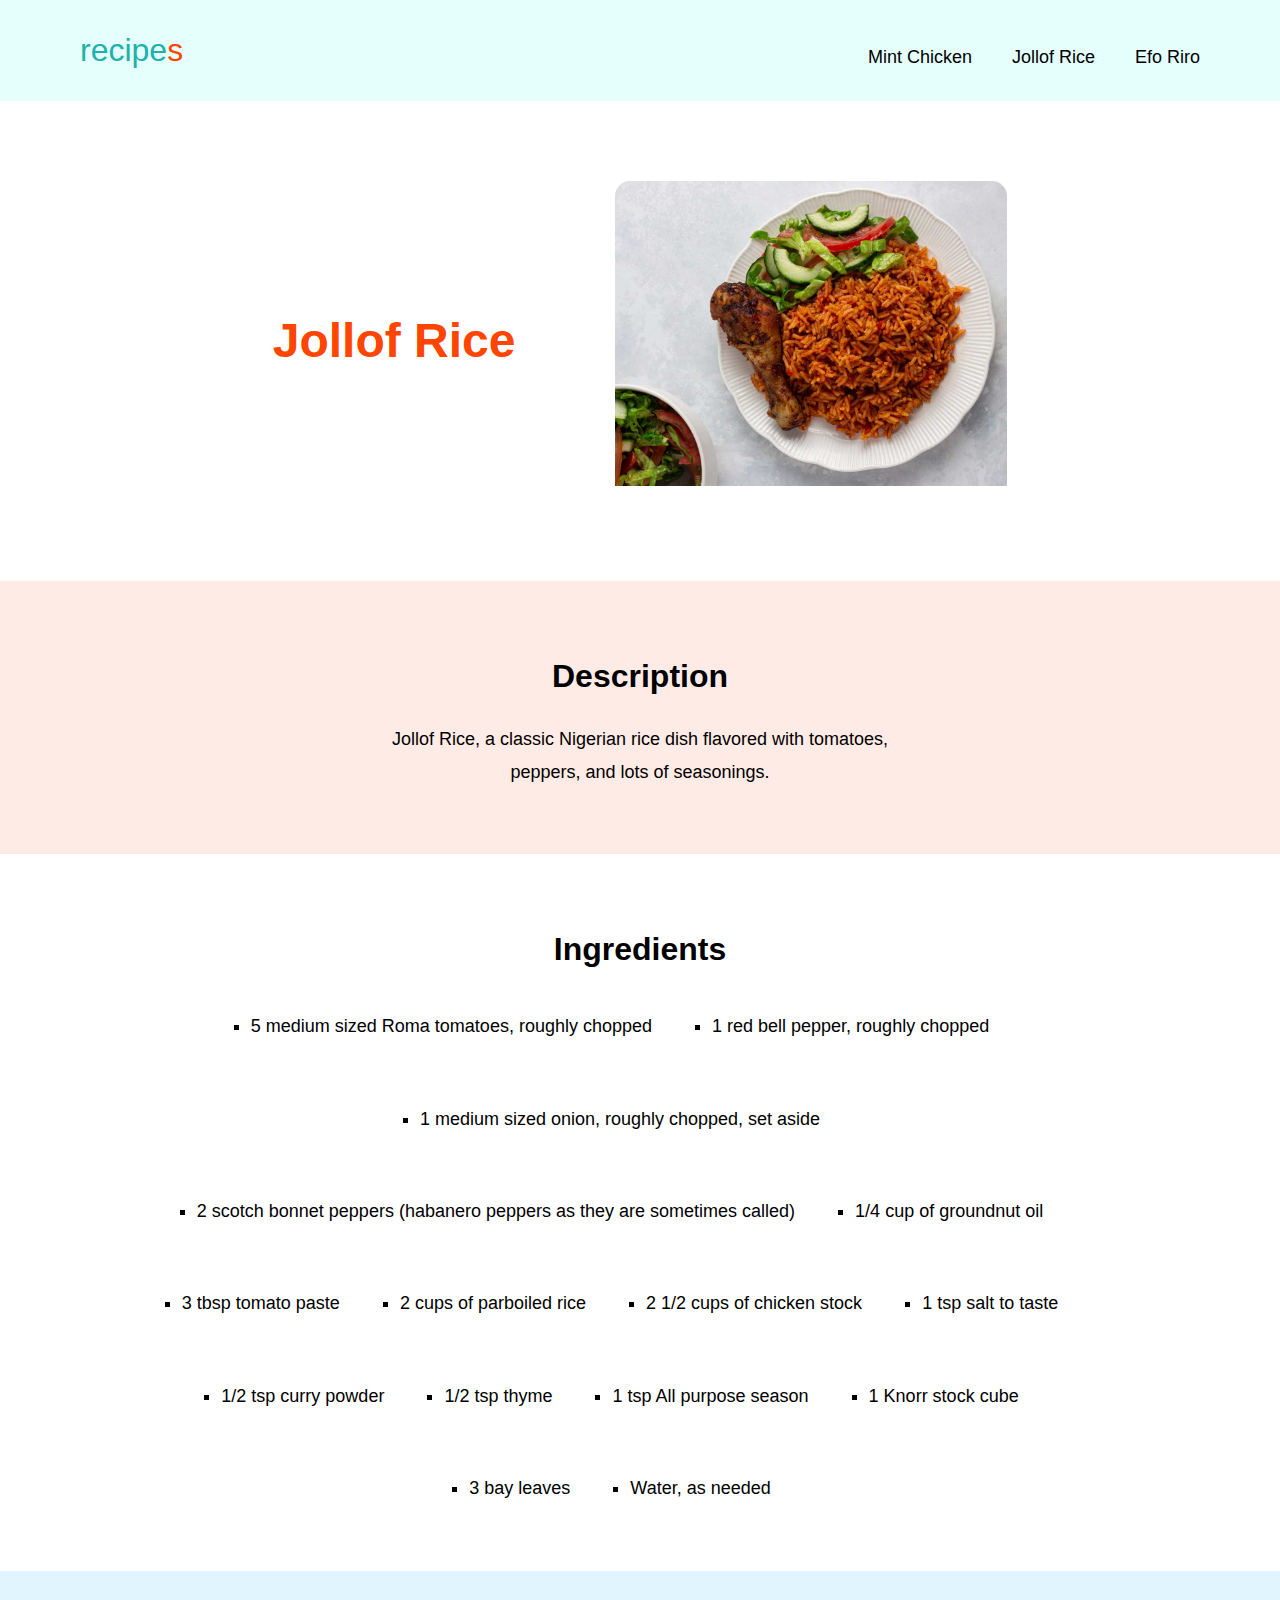
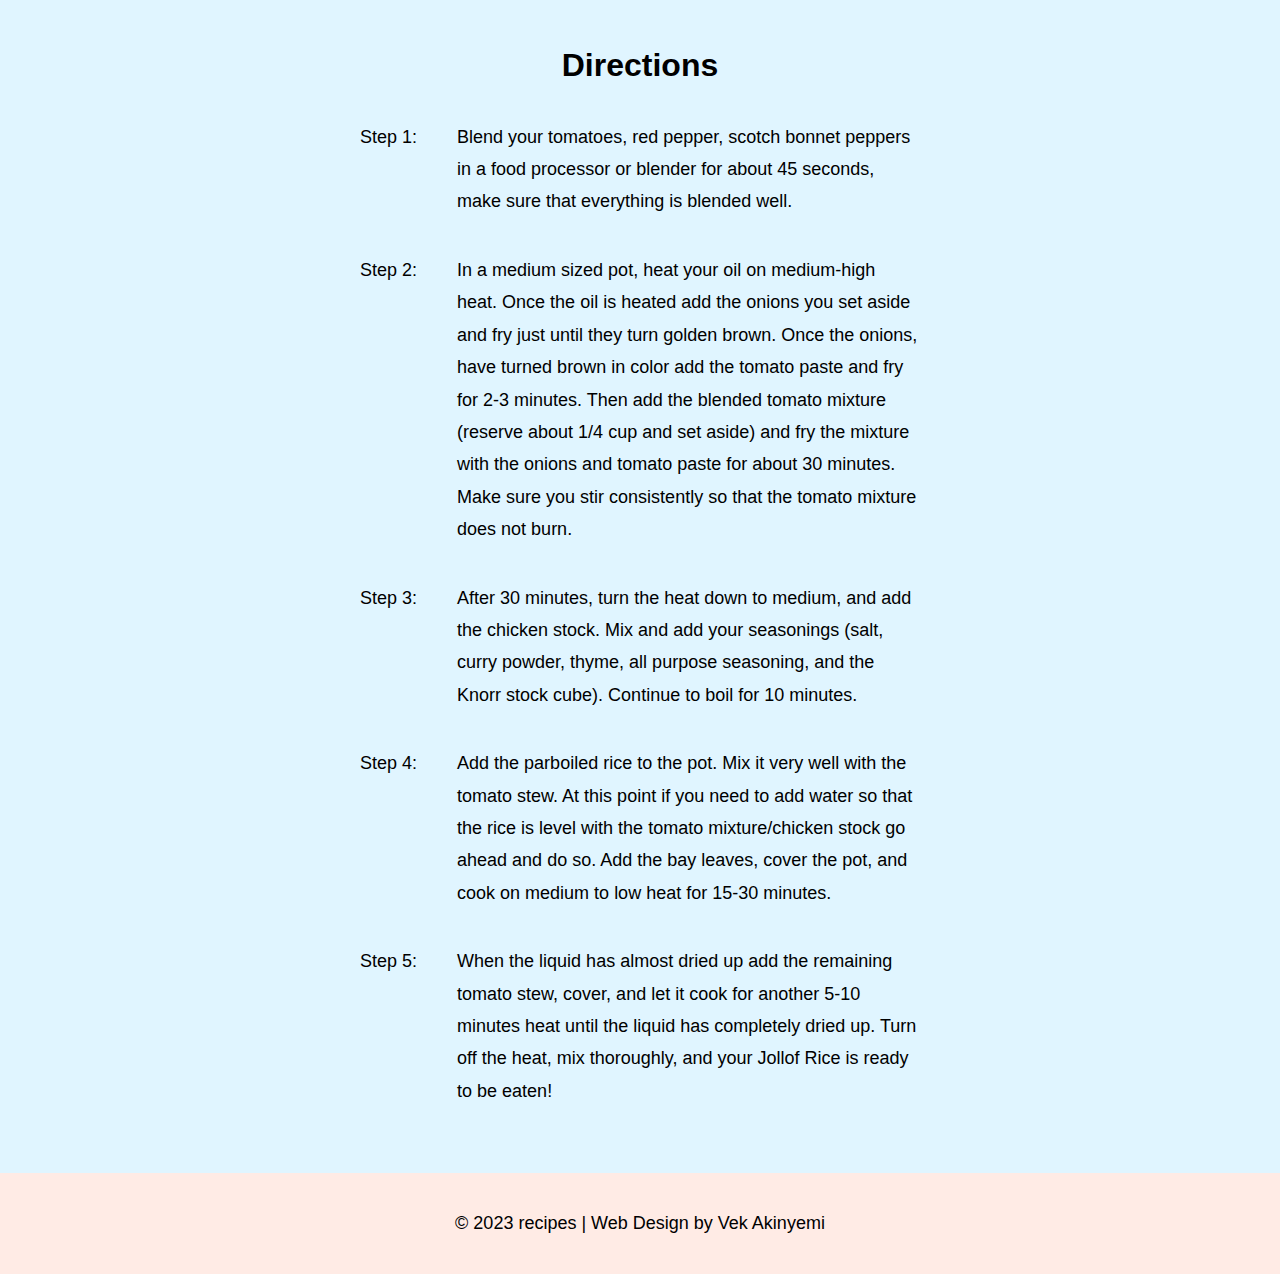
<file: jollof-rice.html>
<!DOCTYPE html>
<html lang="en">
<head>
    <meta charset="UTF-8">
    <meta http-equiv="X-UA-Compatible" content="IE=edge">
    <meta name="viewport" content="width=device-width, initial-scale=1.0">
    <link rel="stylesheet" href="style.css">
    <title>Recipe Two</title>
</head>
<body>
    <nav>
        <a href="index.html" class="logo">
           recipe<span>s</span> 
        </a>
        <ul>
            <li><a href="mint-chicken.html">Mint Chicken</a></li>
            <li><a href="jollof-rice.html">Jollof Rice</a></li>
            <li><a href="efo-riro.html">Efo Riro</a></li>
        </ul>
    </nav>

    <div class="inner-container">
        <h1 class="main-heading">Jollof Rice</h1>
        <img class="chicken-img" src="Images/jollof rice.png" alt="Plated jollof rice with chicken">
    </div>

    <div class="description">
        <h2>Description</h2>
        <p>Jollof Rice, a classic Nigerian rice dish flavored with tomatoes, 
            peppers, and lots of seasonings.
        </p>
    </div>

    <div class="ingredients">
        <h2>Ingredients</h2>
        <ul class="ingredient-lists">
            <li>5 medium sized Roma tomatoes, roughly chopped</li>
            <li>1 red bell pepper, roughly chopped</li>
            <li>1 medium sized onion, roughly chopped, set aside</li>
            <li>2 scotch bonnet peppers (habanero peppers as they are sometimes called)</li>
            <li>1/4 cup of groundnut oil</li>
            <li>3 tbsp tomato paste</li>
            <li>2 cups of parboiled rice</li>
            <li>2 1/2 cups of chicken stock</li>
            <li>1 tsp salt to taste</li>
            <li>1/2 tsp curry powder</li>
            <li>1/2 tsp thyme</li>
            <li>1 tsp All purpose season</li>
            <li>1 Knorr stock cube</li>
            <li>3 bay leaves</li>
            <li>Water, as needed</li>
        </ul>
    </div>

    <div class="directions">
        <h2>Directions</h2>

        <div class="direction-container">
            <p class="item1">Step 1:</p>
            <p class="item2">Blend your tomatoes, red pepper, scotch bonnet peppers in a food processor or blender for about 45 seconds, 
                make sure that everything is blended well.
            </p>
        </div>

        <div class="direction-container">
            <p class="item1">Step 2:</p>
            <p class="item2">In a medium sized pot, heat your oil on medium-high heat. 
                Once the oil is heated add the onions you set aside and fry just until they turn golden brown. 
                Once the onions, have turned brown in color add the tomato paste and fry for 2-3 minutes. 
                Then add the blended tomato mixture (reserve about 1/4 cup and set aside) 
                and fry the mixture with the onions and tomato paste for about 30 minutes. 
                Make sure you stir consistently so that the tomato mixture does not burn.
            </p>
        </div>
        
        <div class="direction-container">
            <p class="item1">Step 3:</p>
            <p class="item2">After 30 minutes, turn the heat down to medium, and add the chicken stock. 
                Mix and add your seasonings (salt, curry powder, thyme, all purpose seasoning, 
                and the Knorr stock cube). Continue to boil for 10 minutes.
            </p>
        </div>
            
        <div class="direction-container">
            <p class="item1">Step 4:</p>
            <p class="item2">Add the parboiled rice to the pot. Mix it very well with the tomato stew. 
                At this point if you need to add water so that the rice is level with the 
                tomato mixture/chicken stock go ahead and do so. Add the bay leaves, cover the pot, 
                and cook on medium to low heat for 15-30 minutes.
            </p>
        </div>

        <div class="direction-container">
            <p class="item1">Step 5:</p>
            <p class="item2">
                When the liquid has almost dried up add the remaining tomato stew, cover, 
                and let it cook for another 5-10 minutes heat until the liquid has completely dried up. 
                Turn off the heat, mix thoroughly, and your Jollof Rice is ready to be eaten!
            </p>
        </div>

    </div>
    <footer>
        <p>© 2023 recipes | Web Design by Vek Akinyemi</p>
    </footer>
    
</body>
</html>
</file>
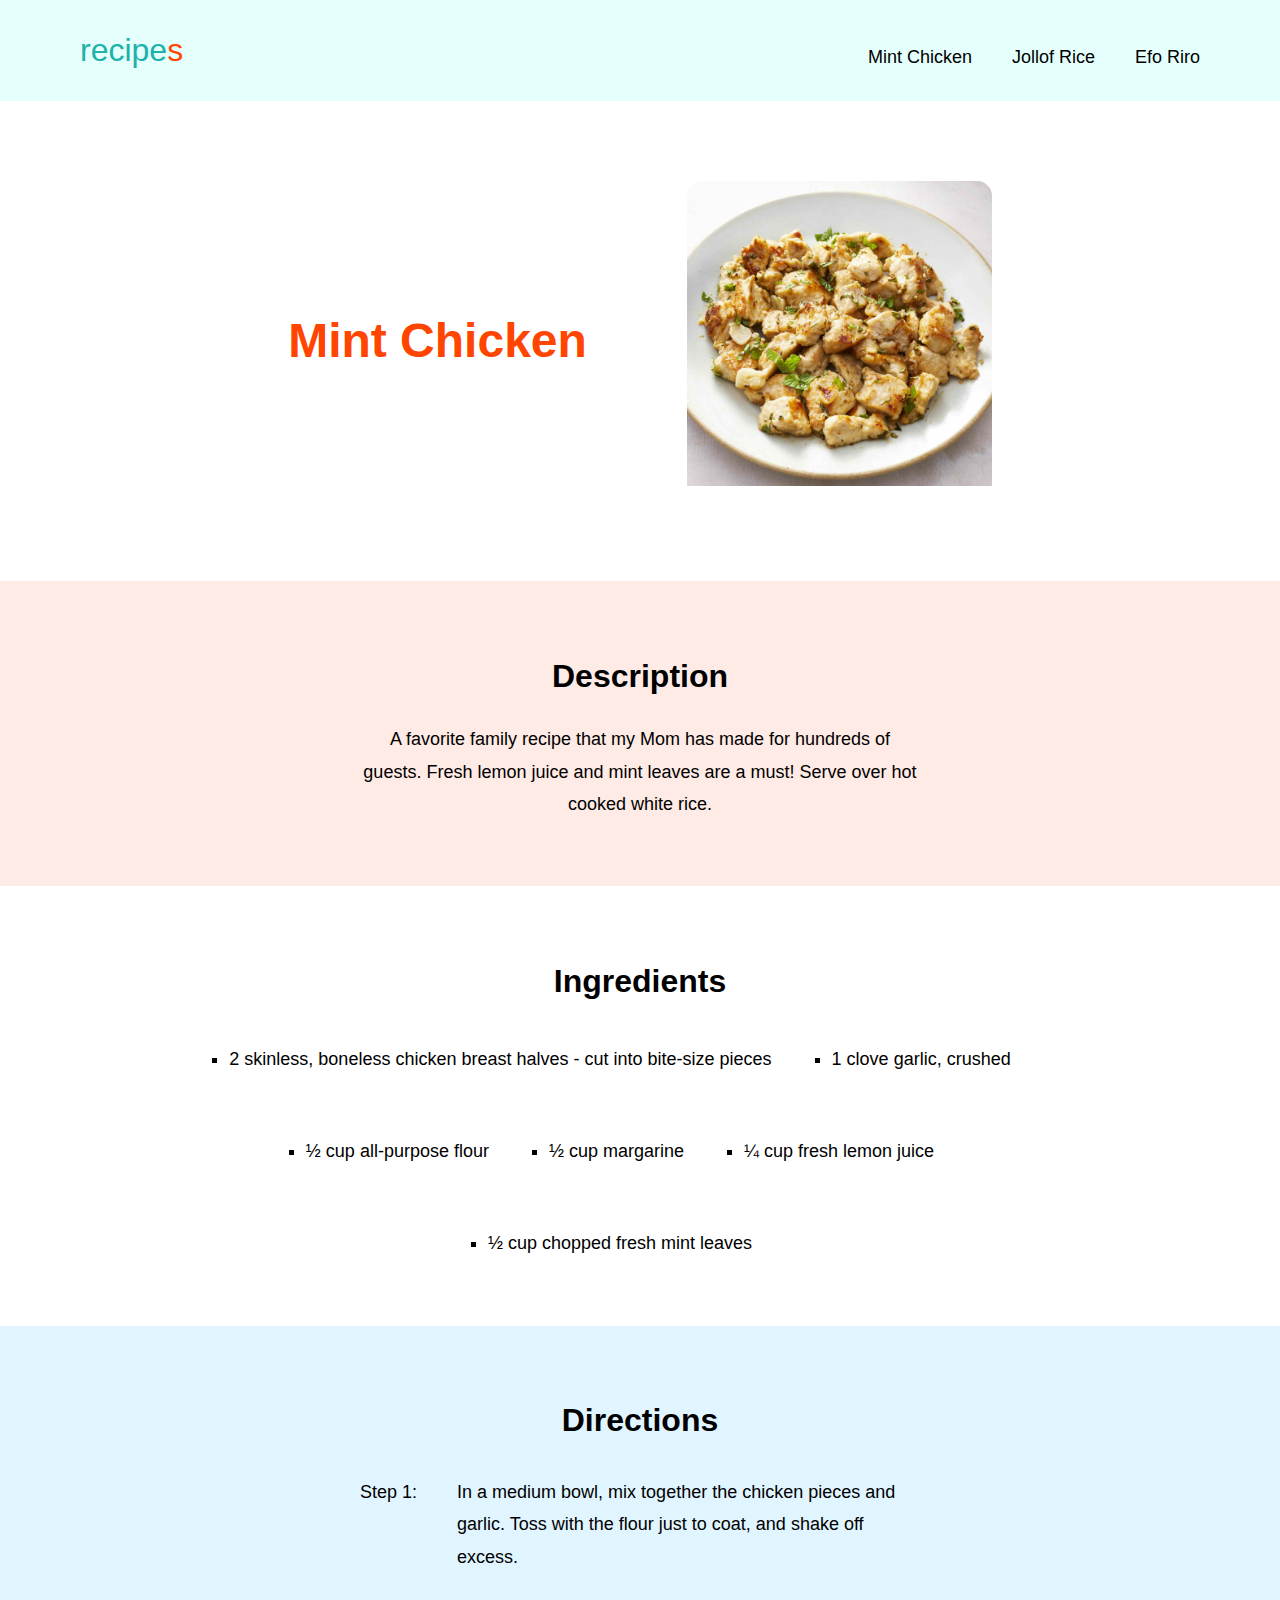
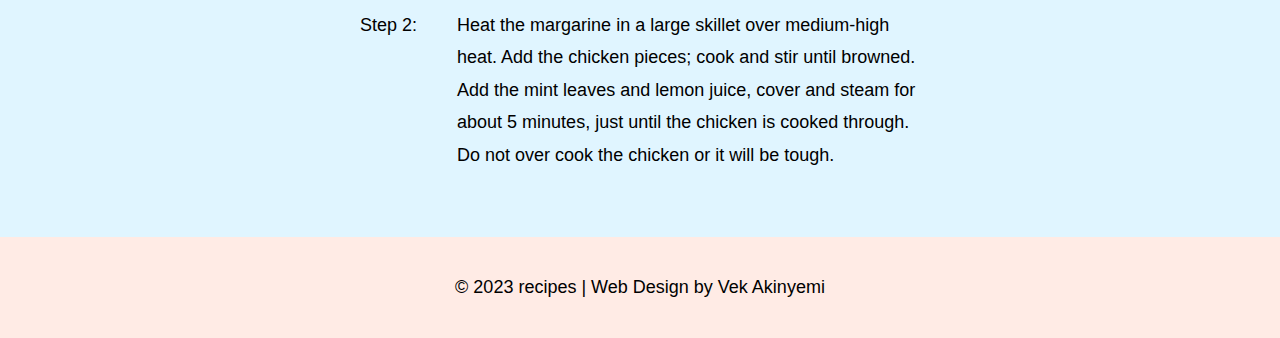
<file: mint-chicken.html>
<!DOCTYPE html>
<html lang="en">
<head>
    <meta charset="UTF-8">
    <meta http-equiv="X-UA-Compatible" content="IE=edge">
    <meta name="viewport" content="width=device-width, initial-scale=1.0">
    <link rel="stylesheet" href="style.css">
    <title>Recipe One</title>
</head>
<body>
    <nav>
        <a href="index.html" class="logo">
           recipe<span>s</span> 
        </a>
        <ul>
            <li><a href="mint-chicken.html">Mint Chicken</a></li>
            <li><a href="jollof-rice.html">Jollof Rice</a></li>
            <li><a href="efo-riro.html">Efo Riro</a></li>
        </ul>
    </nav>
    
    <div class="inner-container">
        <h1 class="main-heading" >Mint Chicken</h1>
        <img class="chicken-img" src="Images/mint chicken.jpeg" alt="plate of chopped mint chicken">
    </div>

    <div class="description">
        <h2>Description</h2>
        <p>A favorite family recipe that my Mom has made for hundreds of guests. 
            Fresh lemon juice and mint leaves are a must! Serve over hot cooked white rice.
        </p>
    </div>

    <div class="ingredients">
        <h2>Ingredients</h2>
        <ul class="ingredient-lists">
            <li>2 skinless, boneless chicken breast halves - cut into bite-size pieces</li>
            <li>1 clove garlic, crushed</li>
            <li>½ cup all-purpose flour</li>
            <li>½ cup margarine</li>
            <li>¼ cup fresh lemon juice</li>
            <li>½ cup chopped fresh mint leaves</li>
         </ul>
    </div>

   <div class="directions"> 
        <h2>Directions</h2>
    
        <div class="direction-container">
            <p class="item1">Step 1:</p>
            <p class="item2">In a medium bowl, mix together the chicken pieces and garlic. 
                Toss with the flour just to coat, and shake off excess.
            </p>
        </div>

        <div class="direction-container">
            <p class="item1">Step 2:</p>
            <p class="item2">Heat the margarine in a large skillet over medium-high heat. Add the chicken pieces; 
                cook and stir until browned. Add the mint leaves and lemon juice, 
                cover and steam for about 5 minutes, just until the chicken is cooked through. 
                Do not over cook the chicken or it will be tough.
            </p>
        </div>
    </div>

    <footer>
        <p>© 2023 recipes | Web Design by Vek Akinyemi</p>
    </footer>

</body>
</html>
</file>
<file: style.css>
* {
    box-sizing: border-box;
}

html, body, div, img {
    margin: 0;
    padding: 0;
    border: 0;
    font-size: 100%;
}

h1, h2, h3, .logo {
    font-family: Arial, Helvetica, sans-serif;
}
p, ul {
    font-family: 'Gill Sans', 'Gill Sans MT', Calibri, 'Trebuchet MS', sans-serif;
    font-size: 1.125rem;
    font-weight: 400;
    line-height: 180%;
}

nav {
   display: flex; 
   gap: 60px;
   background-color: #E5FFFD;
}

ul {
    display: flex;
    gap: 40px;
    align-items: center;
    list-style-type: none;
    margin-right: 5rem;
    margin-top: 2rem;
}

nav > ul > li > a {
    text-decoration: none;
    color: black;
}

nav > ul > li > a:hover {
    color: orangered;
}

.logo {
    margin-right: auto;
    color: lightseagreen;
    text-decoration: none;
    font-size: 2rem;
    font-weight: 500;
    margin-left: 5rem;
    margin-top: 2rem;
    margin-bottom: 2rem;
}

span {
    color: orangered;
}

.hero-container {
    margin-top: 8rem;
    margin-right: 5rem;
    margin-left: 5rem;
    margin-bottom: 5rem;
}

.main-heading {
    font-size: 3rem;
    font-weight: 800;
    line-height: 120%;
    color: orangered;
}

.paragraph-one {
    font-size: 1.5rem;
    font-weight: 400;
    line-height: 160%;
}

h3 {
    font-size: 1.5rem;
    font-weight: 800;
    line-height: 130%;
}

.img-container {
    display: flex;
    justify-content: space-between;
    margin: 5rem;
}

.recipe-container {
    max-width: 30%;
    gap: 25px;
    border-radius: 15px;
}

img {
    max-width: 100%;
    height: auto;
    object-fit: cover;
    padding-bottom: 15px;
    border-radius: 15px;
    transition: transform .05s;
}

img:hover {
    transform: scale(1.1);
}

#recipe-one {
    background-color: #E5FFFD;
    padding: 2rem 1.5rem;
}

#recipe-two {
    background-color: #FFEBE5;
    padding: 2rem 1.5rem;
}

#recipe-three {
    background-color: #E0F5FF;
    padding: 2rem 1.5rem;
}

#recipe-img {
    width: 100%;
    height: 80%;
}

footer {
    background-color: #FFEBE5;
    text-align: center;
    padding-top: 1rem;
    padding-bottom: 1rem;
    max-width: 100%;
}

/*styles for inner page*/

.inner-container {
    display: flex;
    gap: 100px;
    align-items: center;
    justify-content: center;
    margin: 5rem;
}

.chicken-img {
    max-width: 100%;
    height: 20em;
}

.description {
    display: flex;
    flex-direction: column;
    align-items: center;
    background-color: #FFEBE5;
    padding-left: 5rem;
    padding-right: 5rem;
    padding-top: 3rem;
    padding-bottom: 3rem;
}

.description > h2 {
    font-size: 2rem;
    font-weight: 800;
    line-height: 130%;
    margin-bottom: 0.5rem;
}

.description > p {
    max-width: 50%;
    line-height: 180%;
    text-align: center;
}

.ingredients, .directions {
    display: flex;
    flex-direction: column;
    align-items: center;
    padding-left: 5rem;
    padding-right: 5rem;
    padding-top: 3rem;
    padding-bottom: 3rem;
}

.ingredients > h2 {
    font-size: 2rem;
    font-weight: 800;
    line-height: 130%;
    margin-bottom: 0.5rem;
}

.ingredient-lists {
    display: flex;
    gap: 60px;
    list-style-type: square;
    justify-content: center;
    align-items: baseline;
    max-width: 85%;
    flex-wrap: wrap;
}

.directions {
    display: flex;
    flex-direction: column;
    padding-left: 5rem;
    padding-right: 5rem;
    padding-top: 3rem;
    padding-bottom: 3rem;
    background-color: #E0F5FF;
}

.directions > h2 {
    font-size: 2rem;
    font-weight: 800;
    line-height: 130%;
    margin-bottom: 1rem;
}

.direction-container {
    display: flex;
    justify-content: center;
    max-width: 50%;
    gap: 40px;
}

.item1 {
    flex-shrink: 0;
}
</file>
